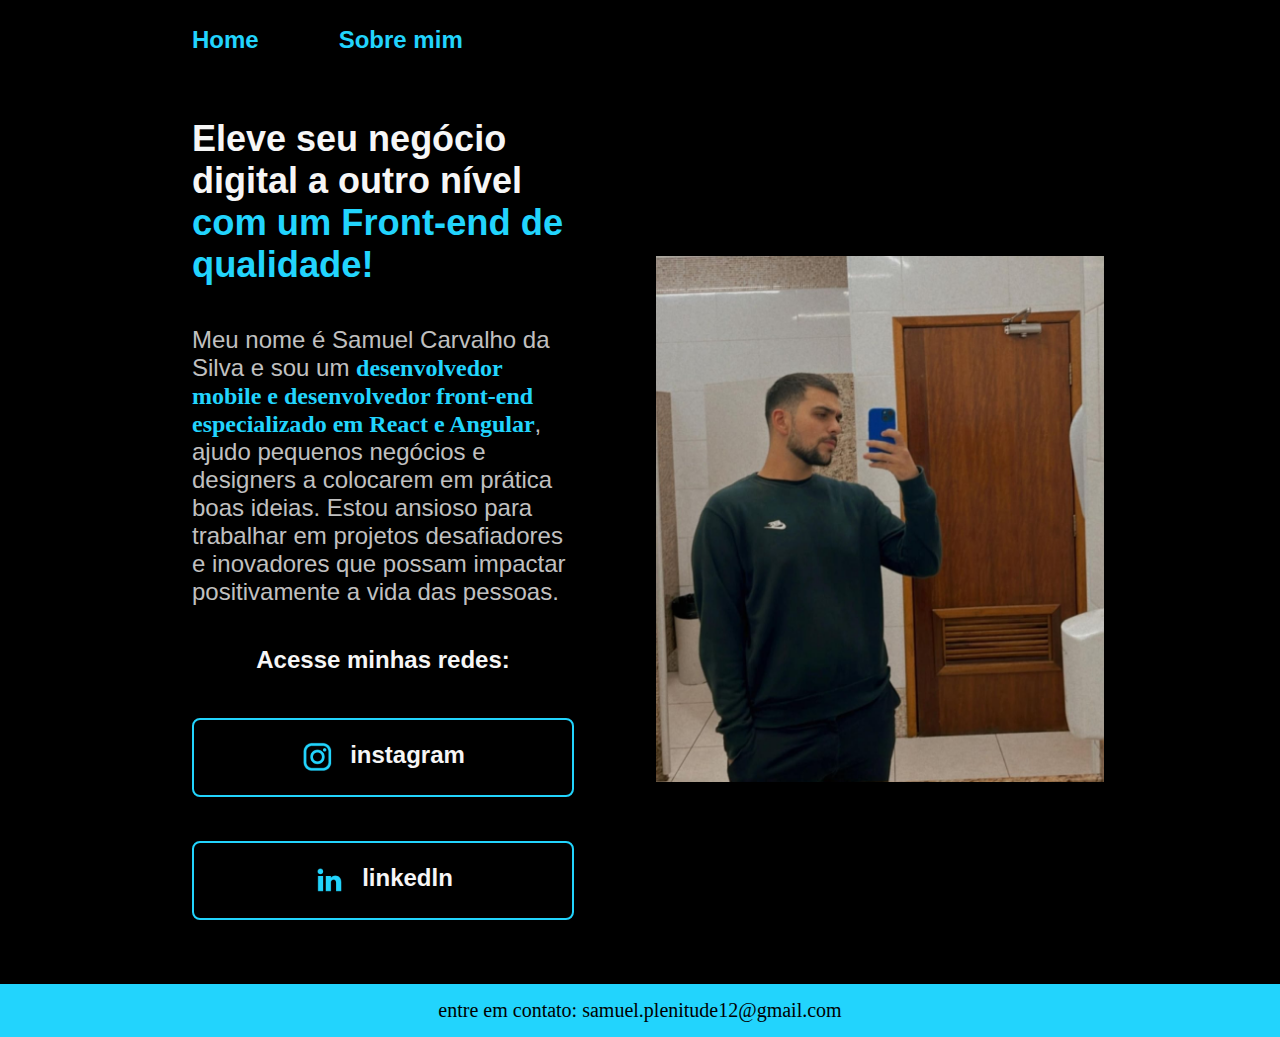
<file: index.html>
<!DOCTYPE html>
<html lang="pt-br">

<head>
    <meta charset="UTF-8">
    <meta http-equiv="X-UA-Compatible" content="IE=edge">
    <meta name="viewport" content="width=device-width, initial-scale=1.0">
    <title>Portifolio</title>
    <link rel="stylesheet" href="./styles/style.css">
</head>

<body>
    <header class="cabeçalho">
        <nav class="cabeçalho__menu">
            <a class="cabeçalho__menu-link" href="./index.html">Home</a>
            <a class="cabeçalho__menu-link" href="./about.html">Sobre mim</a>
        </nav>
    </header>
    <main class="container__principal">
        <section class="container__conteudo">
            <h1 class="container__titulo">
                Eleve seu negócio digital a outro nível
                <strong class="titulo__destaque">com um Front-end de qualidade!</strong>
            </h1>
            <p class="container__paragrafo">Meu nome é Samuel Carvalho da Silva e sou um <strong
                    class="titulo__destaque__paragrafo">desenvolvedor mobile e
                    desenvolvedor front-end especializado em React e Angular</strong>, ajudo pequenos negócios e
                designers a colocarem em
                prática boas ideias. Estou ansioso para trabalhar em projetos desafiadores e inovadores que possam
                impactar
                positivamente a vida das pessoas.</p>
            <div class="container__links">
                <h2 class="minhas__redes">Acesse minhas redes: </h2>
                <a class="container__lista__redes" href="https://www.instagram.com/samucacs_/">
                    <img src="img/instagram.png" alt="logo instagram">
                    instagram
                </a>
                <a class="container__lista__redes"
                    href="https://www.linkedin.com/in/samuel-carvalho-silva-337a281b3/?trk=opento_sprofile_topcard">
                    <img src="img/linkedin.png" alt="logo linkedln">
                    linkedln
                </a>
            </div>
        </section>
        <img class="imagem__logo" src="img/samuel espelho.png" alt="foto samuel carvalho">
    </main>

    <footer class="rodape">
        entre em contato: samuel.plenitude12@gmail.com
    </footer>
</body>

</html>
</file>
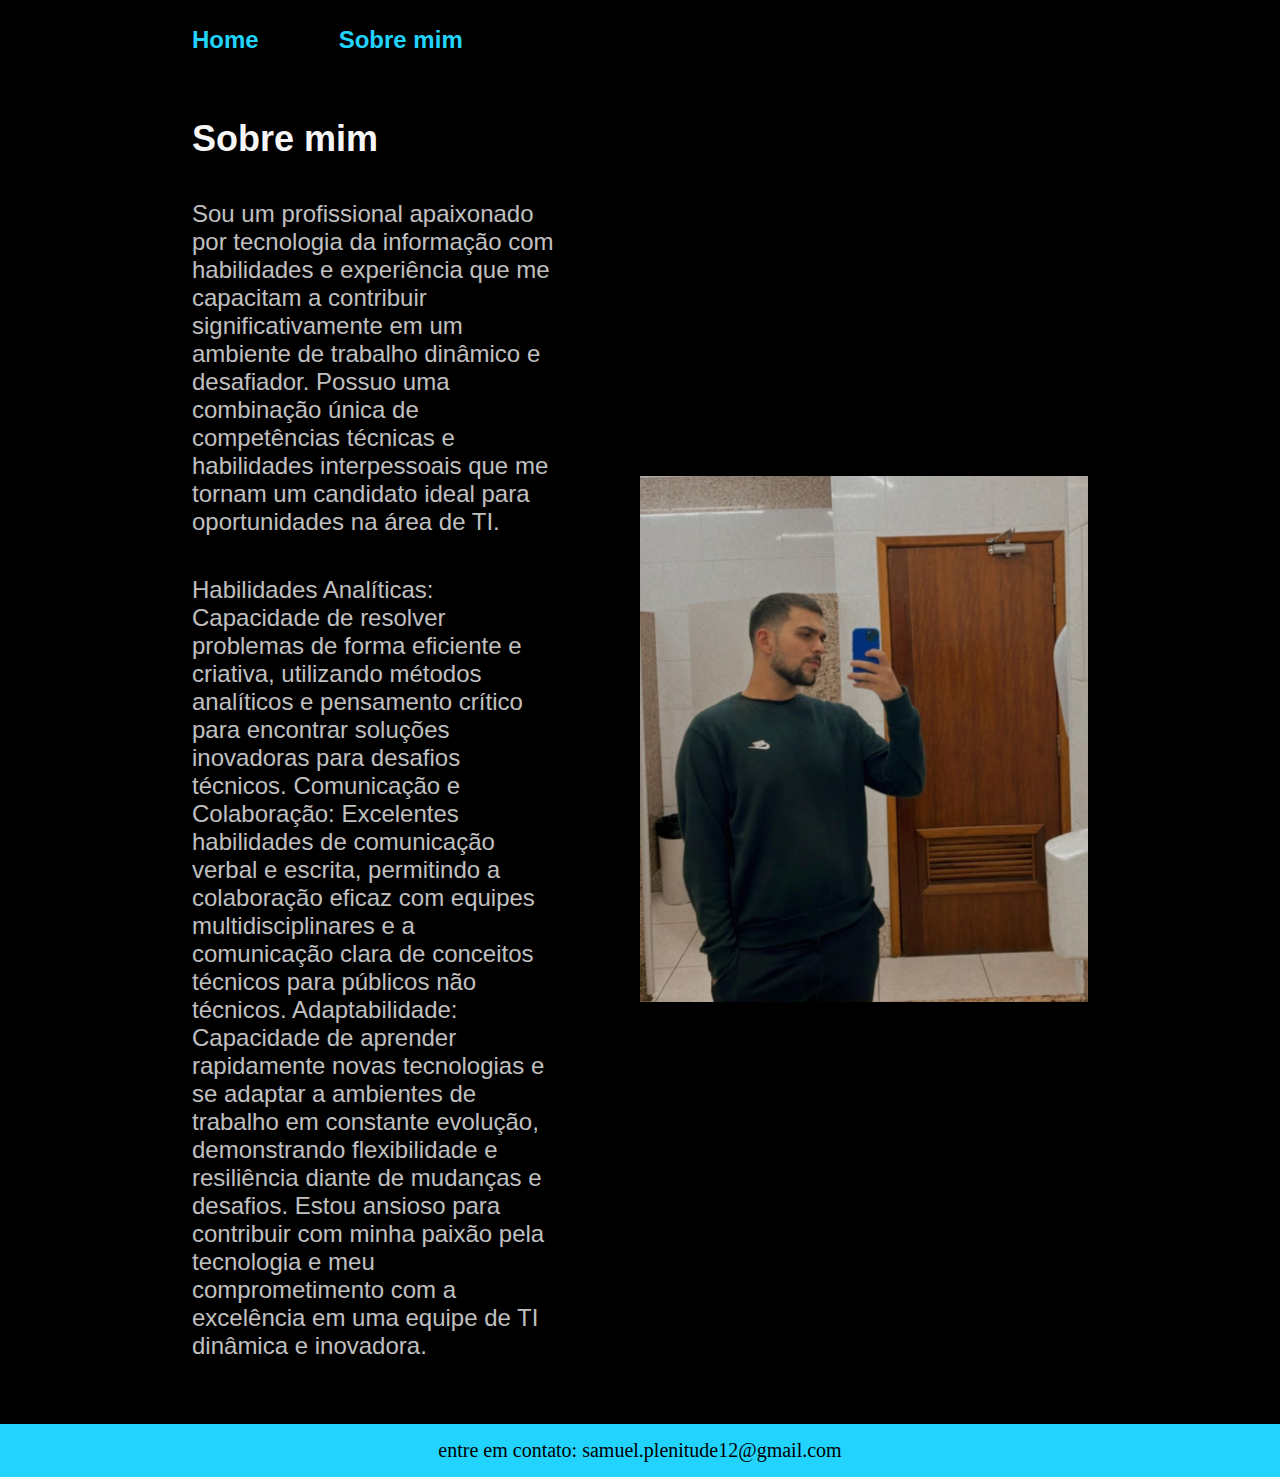
<file: about.html>
<!DOCTYPE html>
<html lang="pt-br">

<head>
        <meta charset="UTF-8">
        <meta http-equiv="X-UA-Compatible" content="IE=edge">
        <meta name="viewport" content="width=device-width, initial-scale=1.0">
        <link rel="stylesheet" href="./styles/style.css">
        <title>Sobre mim</title>
</head>

<body>
        <header class="cabeçalho">
                <nav class="cabeçalho__menu">
                        <a class="cabeçalho__menu-link" href="./index.html">Home</a>
                        <a class="cabeçalho__menu-link" href="./about.html">Sobre mim</a>
                </nav>
        </header>

        <main class="container__principal">
                <section class="container__conteudo">
                        <h1 class="container__titulo"> Sobre mim</h1>
                        <p class="container__paragrafo">Sou um profissional apaixonado por tecnologia da informação com
                                habilidades e experiência que me capacitam a contribuir significativamente em um
                                ambiente de
                                trabalho dinâmico e desafiador. Possuo uma combinação única de competências técnicas e
                                habilidades interpessoais que me tornam um candidato ideal para oportunidades na área de
                                TI.
                        </p>
                        <p class="container__paragrafo">Habilidades Analíticas: Capacidade de resolver problemas de
                                forma eficiente e criativa,
                                utilizando métodos analíticos e pensamento crítico para encontrar soluções inovadoras
                                para
                                desafios técnicos. Comunicação e Colaboração: Excelentes habilidades de comunicação
                                verbal e
                                escrita, permitindo a colaboração eficaz com equipes multidisciplinares e a comunicação
                                clara de
                                conceitos técnicos para públicos não técnicos. Adaptabilidade: Capacidade de aprender
                                rapidamente novas tecnologias e se adaptar a ambientes de trabalho em constante
                                evolução,
                                demonstrando flexibilidade e resiliência diante de mudanças e desafios. Estou ansioso
                                para
                                contribuir com minha paixão pela tecnologia e meu comprometimento com a excelência em
                                uma equipe
                                de TI dinâmica e inovadora.</p>
                </section>
                <img class="imagem__logo" src="img/samuel espelho.png" alt="foto samuel carvalho">
        </main>

        <footer class="rodape">
                entre em contato: samuel.plenitude12@gmail.com
        </footer>
</body>

</html>
</file>
<file: styles/style.css>
:root {
    --fonte-principal: 'Roboto';
    --fonte-secudario: 'Montserrat', sans-serif;
    --color-hover: #272727;
    --cor-azul: #22D4FD;
    --preto: #000000;
    --branco: #F6F6F6;
    --cinza: #C0C0C0;
}

* {
    margin: 0;
    padding: 0;
}

body {
    height: 100vh;
    box-sizing: border-box;
    background: var(--preto);
    color: var(--branco);
    font-family: var(--fonte-secudario);
    font-family: var(--fonte-principal);

}

.cabeçalho {
    padding: 2% 0 0 15%;
}

.cabeçalho__menu {
    display: flex;
    gap: 80px;
}

.cabeçalho__menu-link {
    color: var(--cor-azul);
    font-family: var(--fonte-secudario);
    text-decoration: none;
    font-size: 1.5rem;
    font-weight: 600;

}

.titulo__destaque {
    color: var(--cor-azul);
    font-size: 2.27rem;
}

.titulo__destaque__paragrafo {
    color: var(--cor-azul);
    font-size: 1.5rem;
    font-family: var(--fonte-principal);
}

.container__principal {
    padding: 5% 15%;
    display: flex;
    justify-content: space-between;
    align-items: center;
    gap: 82px;

}

.container__conteudo {
    width: 50%;
    display: flex;
    flex-direction: column;
    gap: 40px;
}

.container__titulo {
    font-size: 2.25rem;
    font-family: var(--fonte-secudario);

}

.container__paragrafo {
    font-size: 1.5rem;
    color: var(--cinza);
    font-family: var(--fonte-secudario);
}

.container__links {
    display: flex;
    flex-direction: column;
    justify-content: space-between;
    align-items: center;
    gap: 32px;
}

.container__lista__redes {
    display: flex;
    justify-content: center;
    gap: 16px;
    width: 378px;
    text-align: center;
    color: var(--branco);
    border-radius: 8px;
    font-size: 1.5rem;
    padding: 21.5px 0;
    text-decoration: none;
    margin-top: 12px;
    font-family: 'Montserrat', sans-serif;
    font-weight: 600;
    border: 2px solid #22D4FD;

}

.minhas__redes {
    font-family: var(--fonte-secudario);
    font-weight: 600;
    font-size: 1.5rem;
}

.container__lista__redes:hover {
    background: var(--color-hover);
}

.container__lista__redes,
.imagem__logo,
.container__titulo,
.container__paragrafo,
.container__links {
    animation: fade-in 2s ease-in-out;
}

@keyframes fade-in {
    from {
        opacity: 0;
    }

    to {
        opacity: 1;
    }
}

.imagem__logo {
    width: 50%;
}

.rodape {
    text-align: start;
    background: var(--cor-azul);
    color: var(--preto);
    padding: 15px;
    font-family: var(--fonte-principal);
    font-size: 1.25rem;
    font-weight: 400;
    text-align: center;
}

@media (max-width: 670px) {
    .cabeçalho {
        padding: 10%;
    }

    .cabeçalho__menu{
        justify-content: center;
    }

    .container__principal {
        flex-direction: column-reverse;
        padding: 5%;

    }
    .container__conteudo{
        width: auto;
    }

}
</file>
